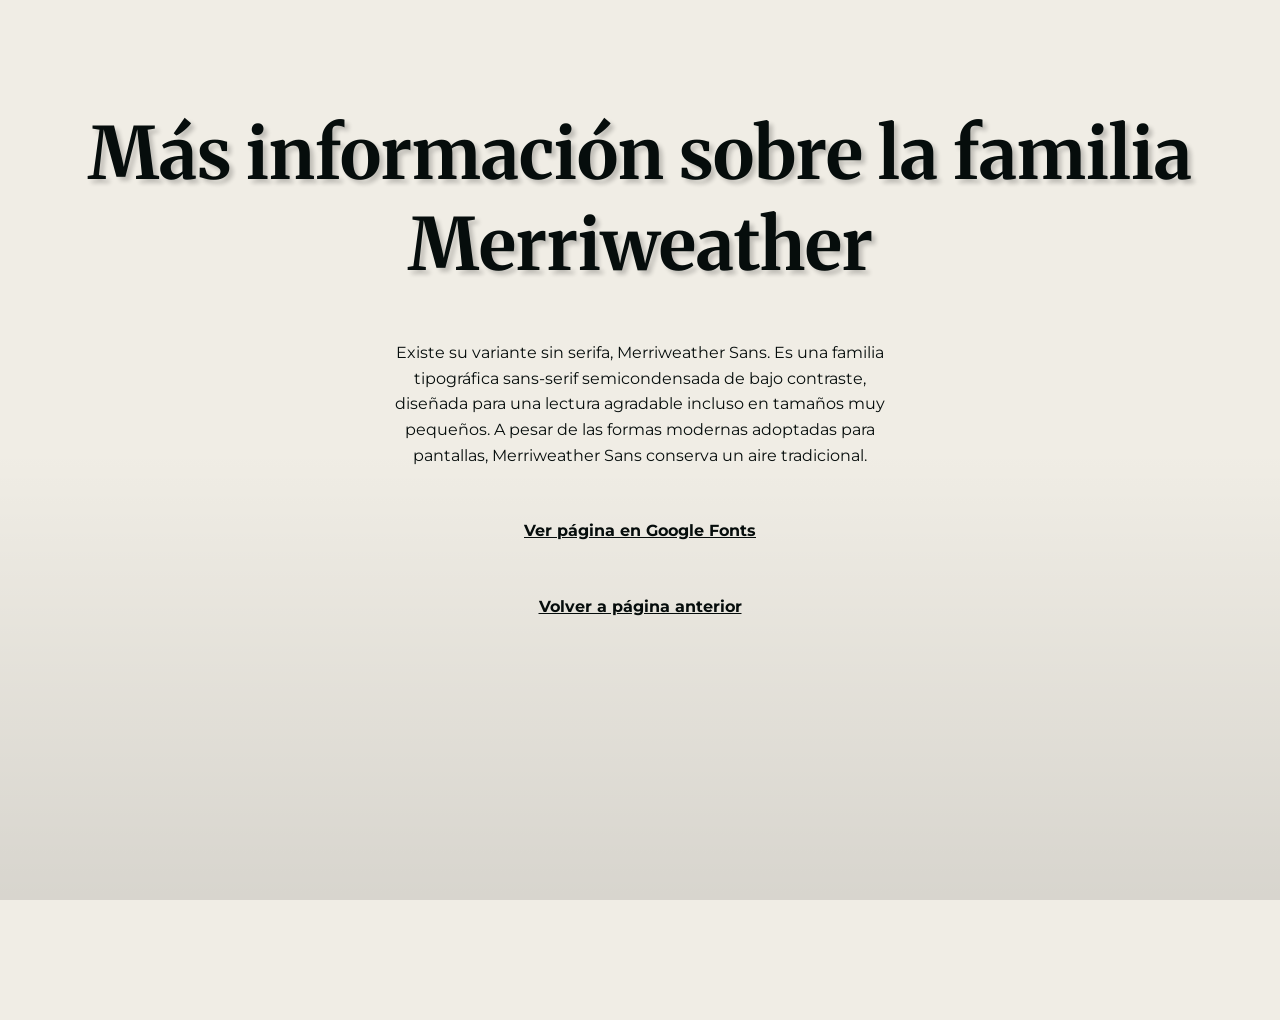
<file: merriweather.html>
<!DOCTYPE html>
<html lang="es">
<head>
    <meta charset="UTF-8">
    <meta name="viewport" content="width=device-width, initial-scale=1.0">
    <title>Más información sobre Merriweather</title>
    <link rel="preconnect" href="https://fonts.googleapis.com">
    <link rel="preconnect" href="https://fonts.gstatic.com" crossorigin>
    <link href="https://fonts.googleapis.com/css2?family=Merriweather:wght@400;700&family=Montserrat:wght@400&display=swap" rel="stylesheet">
    <link rel="stylesheet" href="./style.css">
</head>
<body>

    <header>
        <h1>Más información sobre la familia Merriweather</h1>
    </header>

    <main>
        <section>
            <p>
                Existe su variante sin serifa, Merriweather Sans. Es una familia tipográfica sans-serif semicondensada de bajo contraste, diseñada para una lectura agradable incluso en tamaños muy pequeños. A pesar de las formas modernas adoptadas para pantallas, Merriweather Sans conserva un aire tradicional.
            </p>
            
            <p>
                <a href="https://fonts.google.com/specimen/Merriweather+Sans" target="_blank" title="Google Fonts Merriweather Sans">Ver página en Google Fonts</a>
            </p>
            
            <p>
                <a href="https://martinmontanez.github.io/htmlycssbasicos.github.io/">Volver a página anterior</a>
            </p>
        </section>
    </main>

</body>
</html>
</file>
<file: style.css>
/* Configuración base */
body {
    margin: 0;
    padding: 0;
    min-height: 100vh;
    color: #060D0C; /* Nuevo color de texto solicitado */
    /* Fondo con color base #F0EDE5 y un degradado sutil hacia negro al fondo */
    background: linear-gradient(to bottom, transparent 50%, rgba(0, 0, 0, 0.1) 100%), #F0EDE5;
    background-attachment: fixed;
    display: flex;
    flex-direction: column;
    align-items: center;
    padding: 60px 20px;
    text-align: center;
}

/* Estilos de Título */
h1 {
    font-family: 'Merriweather', serif;
    font-size: 72px;
    margin-bottom: 50px;
  /* Sombra: 4px derecha, 4px abajo, 8px de desenfoque, color suave */
    text-shadow: 4px 4px 4px rgba(0, 0, 0, 0.2);
}

/* Estilos de Subtítulos */
h2 {
    font-family: 'Merriweather', serif;
    font-size: 36px;
    margin-top: 40px;
    margin-bottom: 10px;
}

/* Estilos de Párrafos */
p {
    font-family: 'Montserrat', sans-serif;
    font-size: 16px;
    max-width: 500px;
    line-height: 1.6;
    margin: 0 auto 50px auto;
}

/* ==========================================================================
   AGREGADO RECOMENDADO: Estilos para enlaces (afecta a ambas páginas)
   ========================================================================== */
a {
    color: #060D0C;
    font-weight: bold;
    text-decoration: underline;
    transition: color 0.3s ease;
}

a:hover {
    color: #4a5351; /* Un tono un poco más claro al pasar el mouse */
}
</file>
